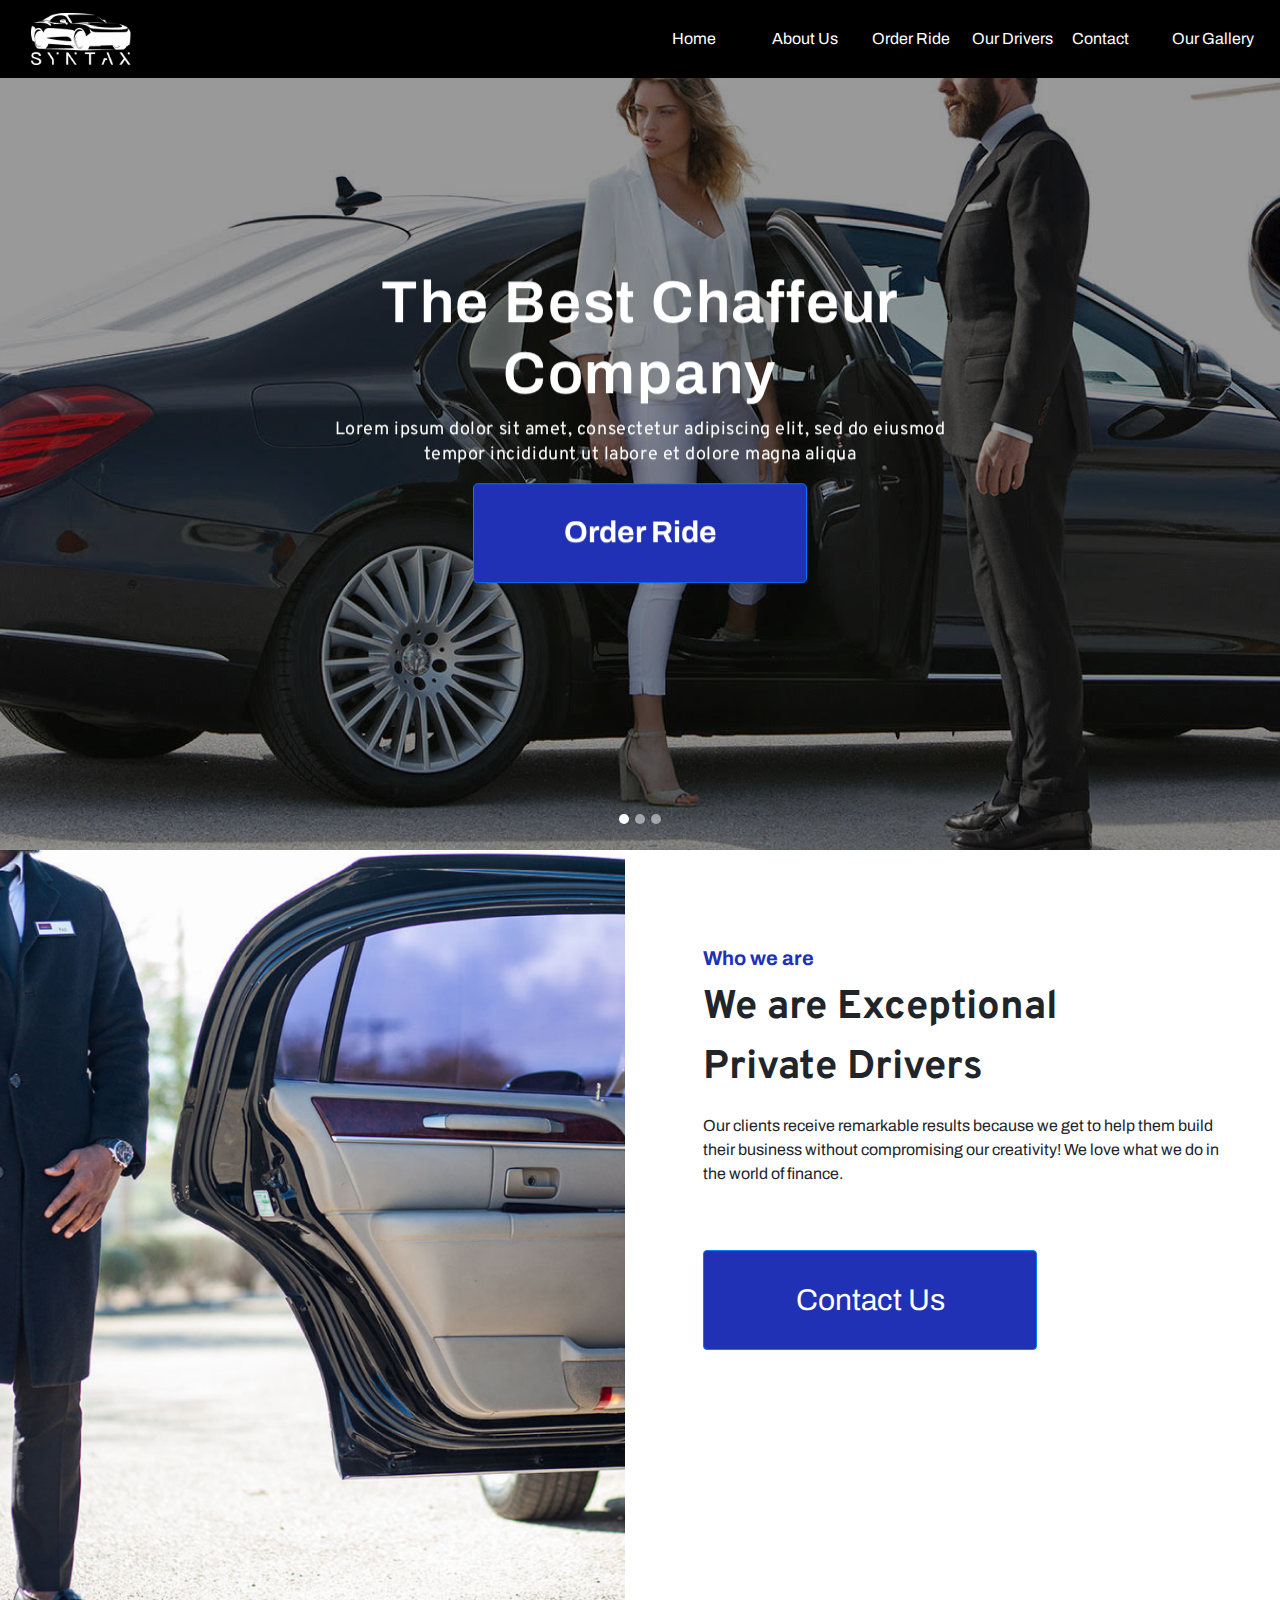
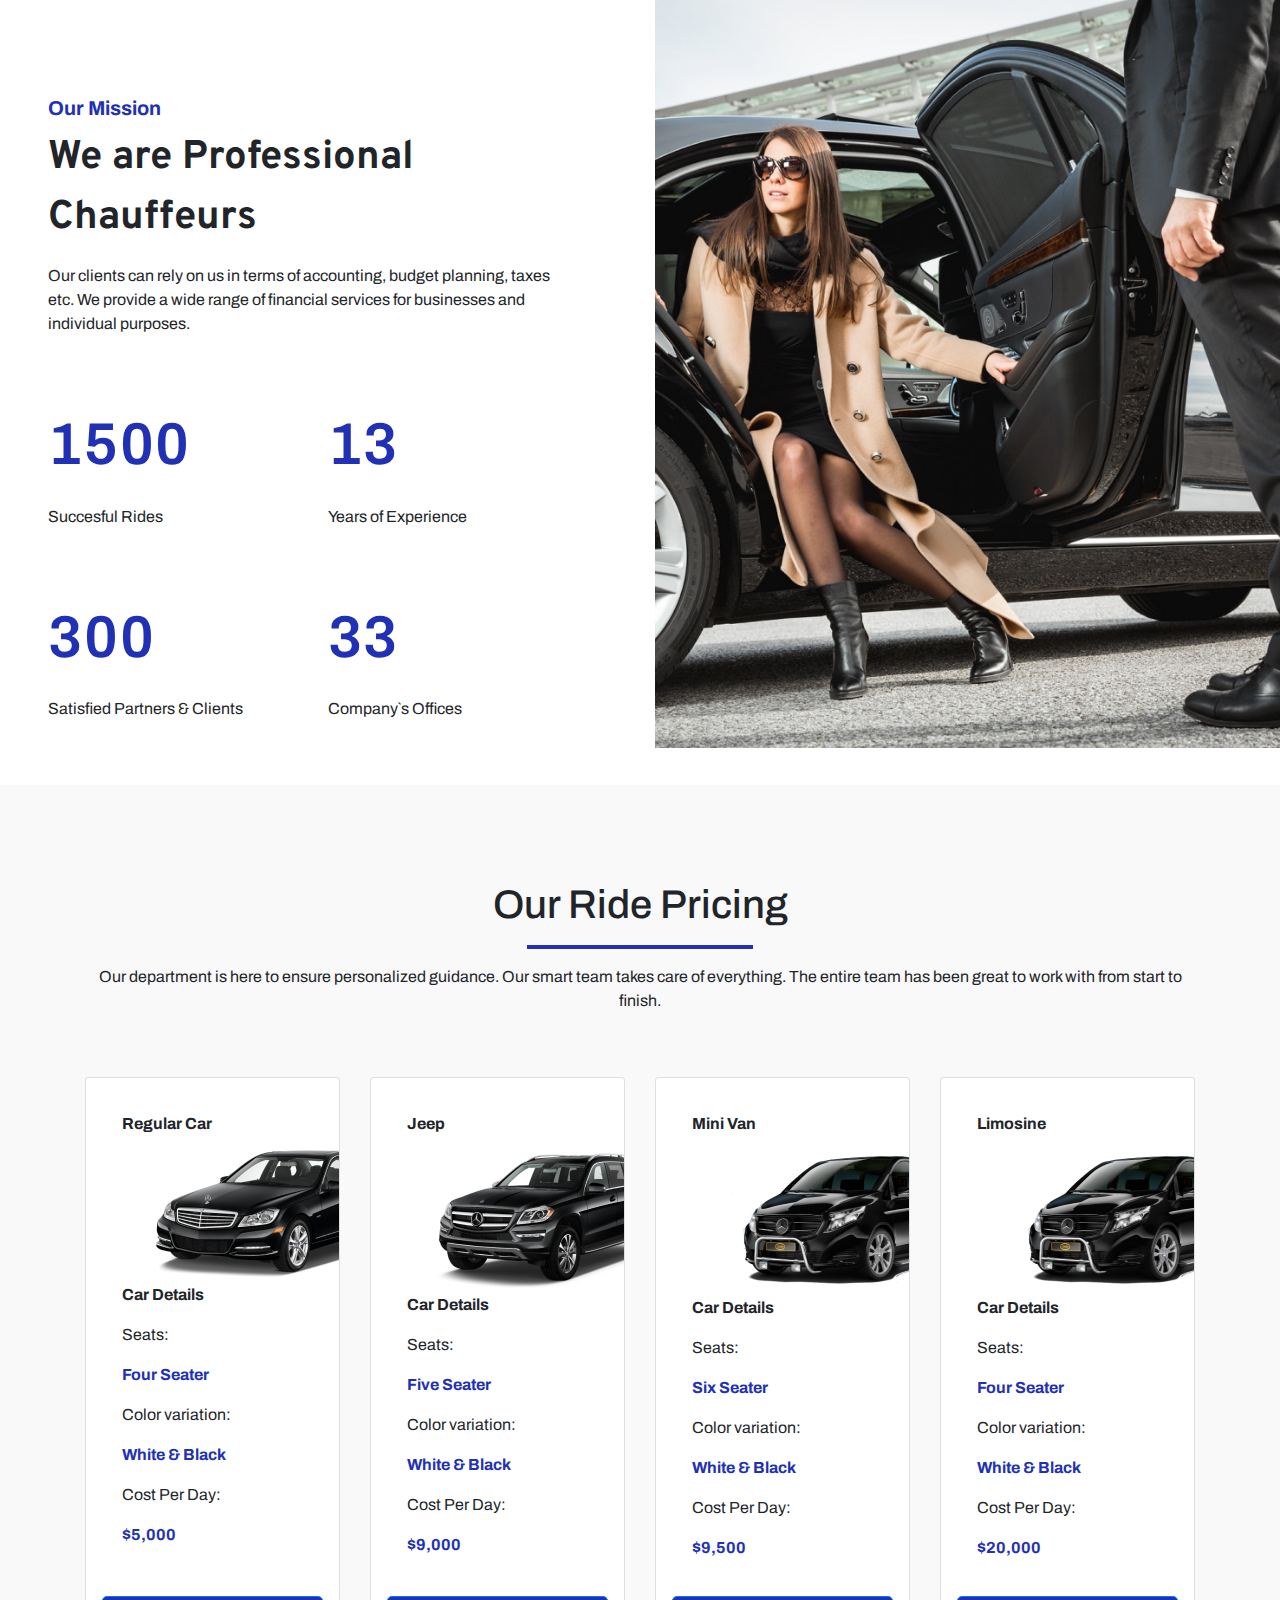
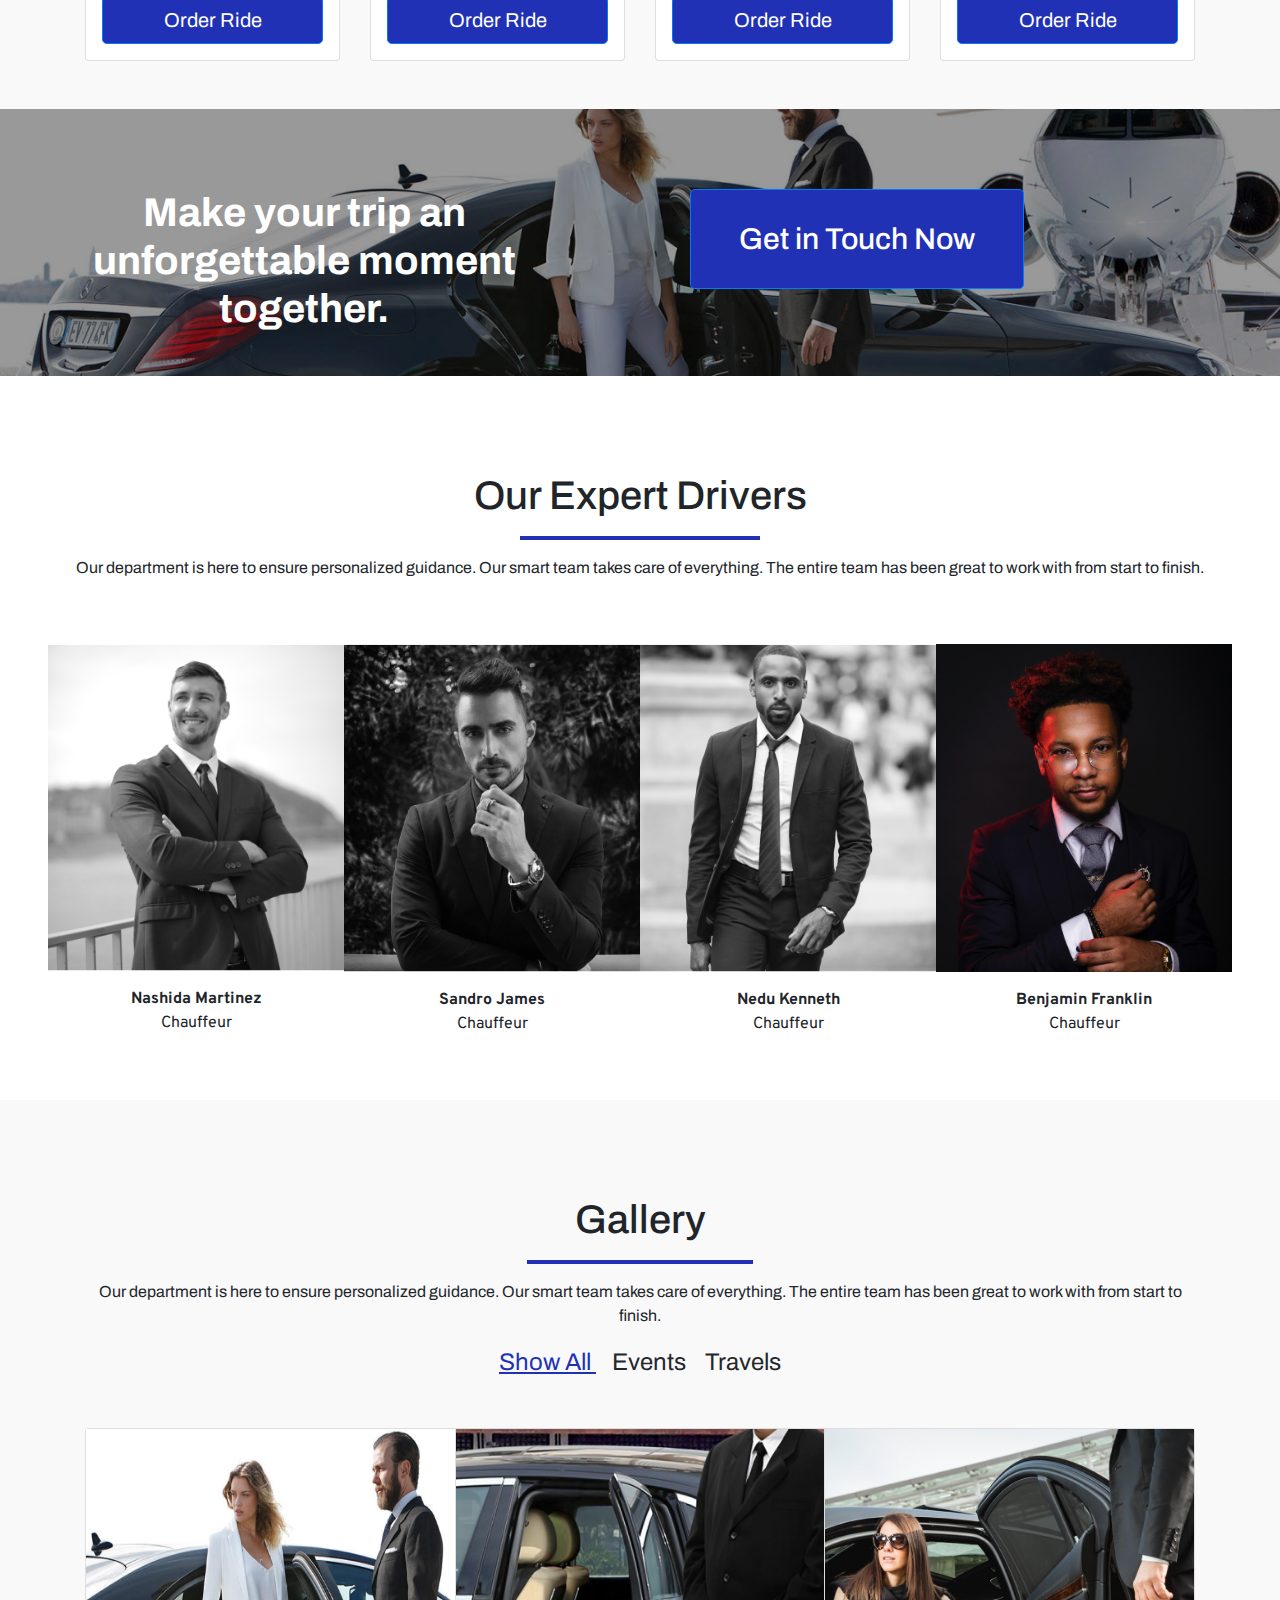
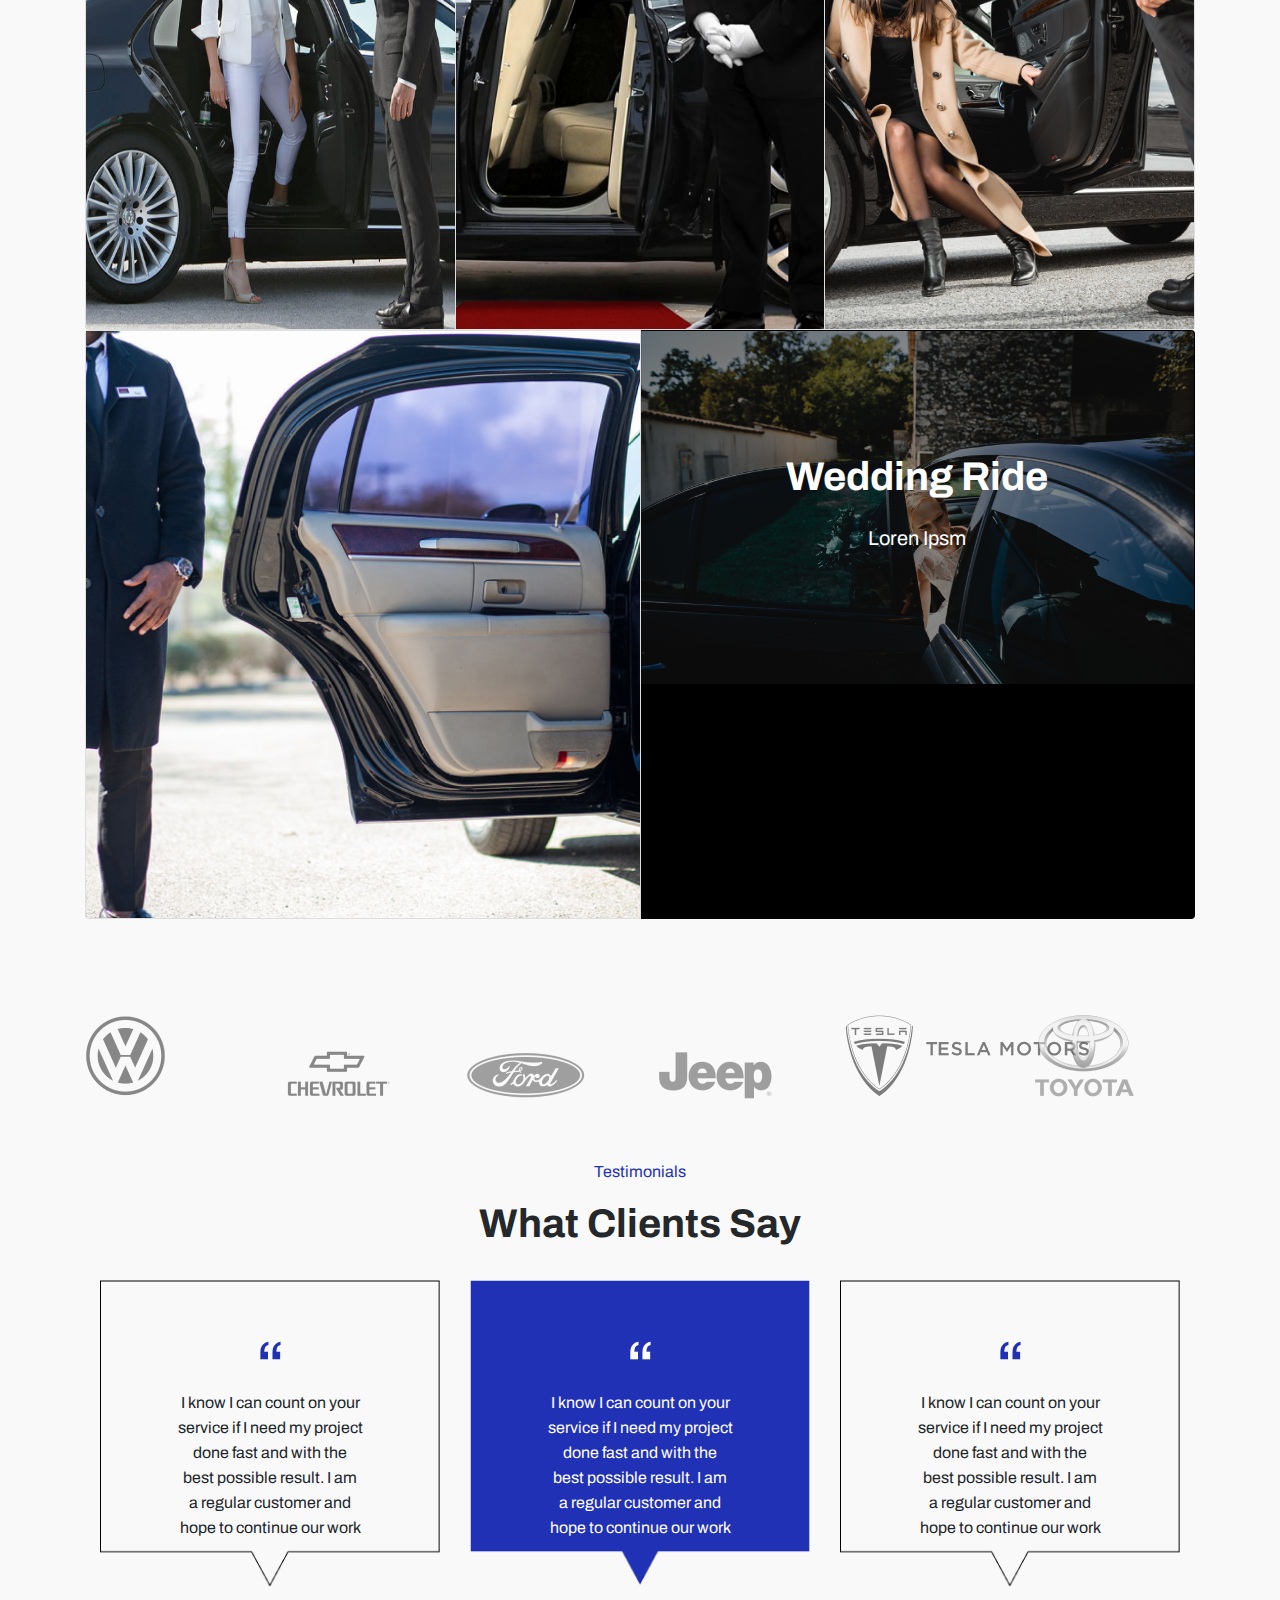
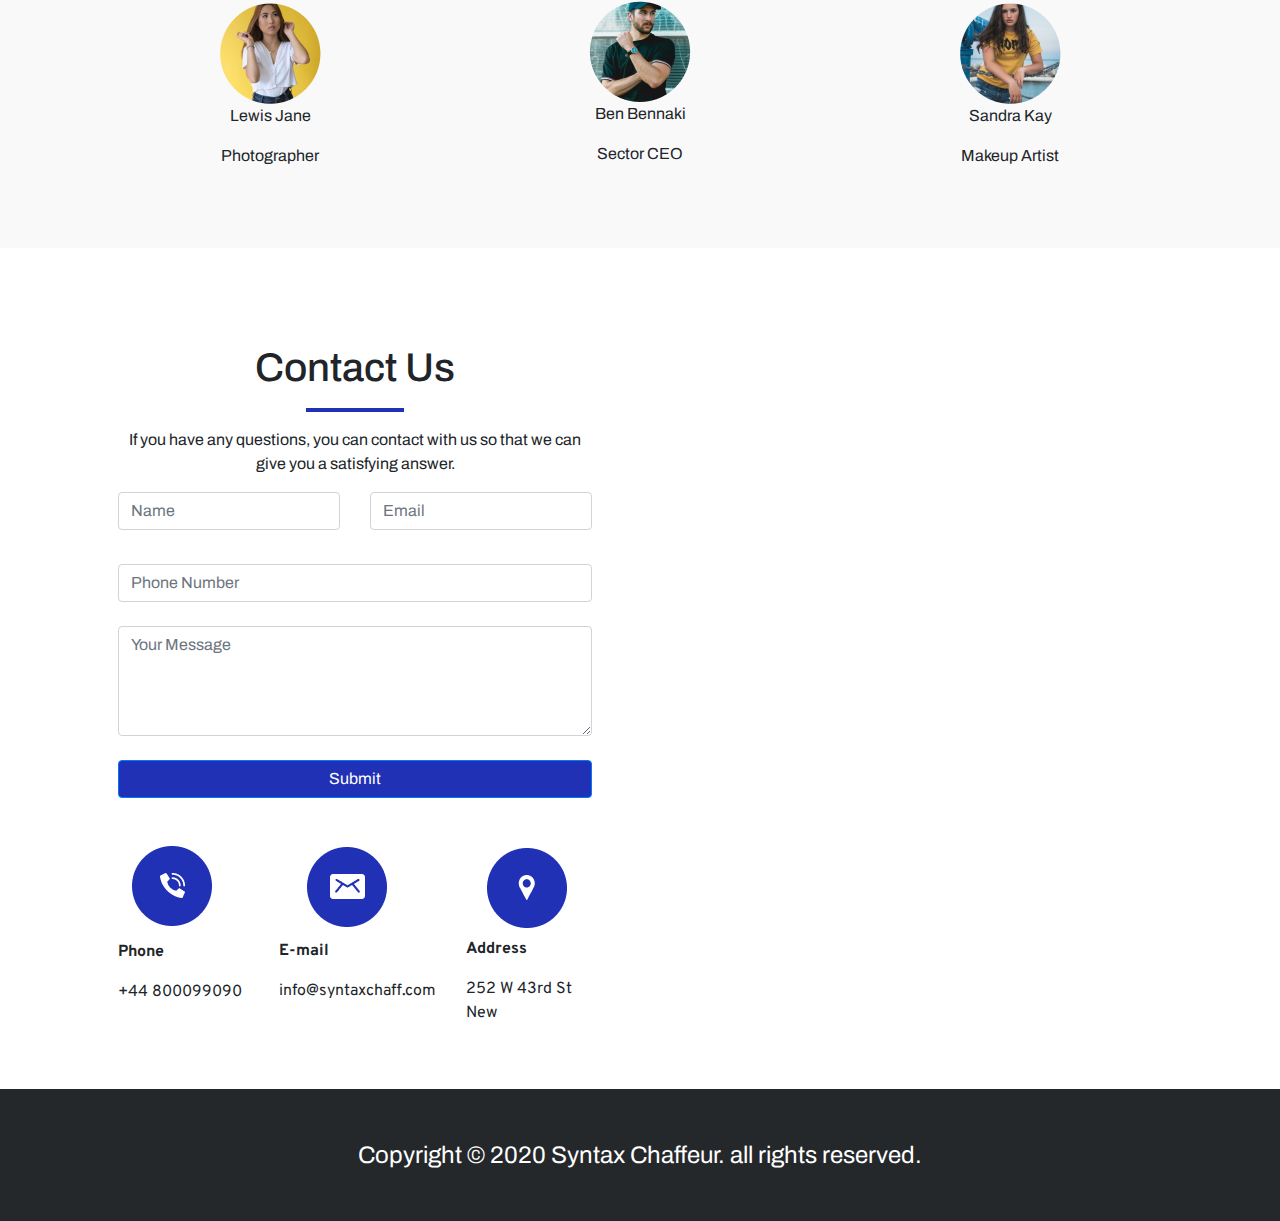
<file: index.html>
<!DOCTYPE html>
<html lang="en">
  <head>
    <!-- Required meta tags -->
    <meta charset="utf-8" />
    <meta
      name="viewport"
      content="width=device-width, initial-scale=1, shrink-to-fit=no"
    />

    <!-- Bootstrap CSS -->
    <link
      rel="stylesheet"
      href="https://maxcdn.bootstrapcdn.com/bootstrap/4.0.0/css/bootstrap.min.css"
      integrity="sha384-Gn5384xqQ1aoWXA+058RXPxPg6fy4IWvTNh0E263XmFcJlSAwiGgFAW/dAiS6JXm"
      crossorigin="anonymous"
    />
    <link
      rel="stylesheet"
      href="https://cdnjs.cloudflare.com/ajax/libs/font-awesome/4.7.0/css/font-awesome.min.css"
    />
    <link
      href="https://fonts.googleapis.com/css2?family=Archivo&family=Overpass&display=swap"
      rel="stylesheet"
    />

    <link href="style/style.css" rel="stylesheet" type="text/css" />
    <!-- <meta
      name="viewport"
      content="width=device-width,initial-scale=1,maximum-scale=1,user-scalable=no"
    />
    <meta http-equiv="X-UA-Compatible" content="IE=edge,chrome=1" />
    <meta name="HandheldFriendly" content="true" /> -->
    <title>Chauffeur</title>
  </head>

  <body>
    <!-- Navigation -->
    <nav
      class="navbar navbar-expand-lg navbar-light bg-light shadow fixed-top custom-toggler navStyle"
    >
      <div class="container-fluid">
        <a class="navbar-brand" href="#"
          ><img src="images/logo.png" width="100" alt="Logo"
        /></a>
        <button
          class="navbar-toggler"
          type="button"
          data-toggle="collapse"
          data-target="#navbarResponsive"
          aria-controls="navbarResponsive"
          aria-expanded="false"
          aria-label="Toggle navigation"
        >
          <span class="navbar-toggler-icon"></span>
        </button>
      </div>
      <div class="collapse navbar-collapse" id="navbarResponsive">
        <ul class="navbar-nav ml-auto" id="menu">
          <li class="nav-item active">
            <a class="nav-link listWidth" href="#"
              >Home
              <span class="sr-only">(current)</span>
            </a>
          </li>
          <li class="nav-item">
            <a class="nav-link listWidth" href="#about">About Us</a>
          </li>
          <li class="nav-item">
            <a class="nav-link listWidth" href="#order">Order Ride</a>
          </li>
          <li class="nav-item">
            <a class="nav-link listWidth" href="#ourdrivers">Our Drivers</a>
          </li>
          <li class="nav-item">
            <a class="nav-link listWidth" href="#contact">Contact</a>
          </li>
          <li class="nav-item">
            <a class="nav-link listWidth" href="#gallery">Our Gallery</a>
          </li>
        </ul>
      </div>
    </nav>

    <!-- Full Page Image Header with Vertically Centered Content -->
    <header>
      <div
        id="carouselExampleIndicators"
        class="carousel slide"
        data-ride="carousel"
      >
        <div class="carousel-inner" role="listbox">
          <!-- Slide One - Set the background image for this slide in the line below -->
          <div class="carousel-item active">
            <div class="cardOverlay">
              <img
                src="images/heroOne.png"
                alt="First Hero Image"
                class="largerView"
              />
            </div>
            <div class="hero">
              <h1 class="secondaryFontSize">The Best Chaffeur Company</h1>
              <p class="primaryFontSize">
                Lorem ipsum dolor sit amet, consectetur adipiscing elit, sed do
                eiusmod tempor incididunt ut labore et dolore magna aliqua
              </p>
              <button
                class="btn btn-primary btn-lg primaryBgColor pl-5 pr-5 pt-3 pb-3 heroButtonSize font-weight-bold"
              >
                Order Ride
              </button>
            </div>
          </div>
          <!-- Slide Two - Set the background image for this slide in the line below -->
          <div class="carousel-item">
            <div class="cardOverlay">
              <img
                src="images/heroTwo.png"
                alt="Second Hero Image"
                class="largerView"
              />
            </div>
            <div class="hero">
              <h1 class="secondaryFontSize">
                Your Destination Need to be By Experts
              </h1>
              <p class="primaryFontSize">
                Lorem ipsum dolor sit amet, consectetur adipiscing elit, sed do
                eiusmod tempor incididunt ut labore et dolore magna aliqua
              </p>
              <button
                class="btn btn-primary btn-lg primaryBgColor pl-5 pr-5 pt-3 pb-3 heroButtonSize font-weight-bold"
              >
                Order Ride
              </button>
            </div>
          </div>
          <!-- Slide Three - Set the background image for this slide in the line below -->
          <div class="carousel-item">
            <div class="cardOverlay">
              <img
                src="images/heroThree.png"
                alt="Third Hero Image"
                class="largerView"
              />
            </div>
            <div class="hero">
              <img src="images/herovector.png" alt="Hero Vector Image" />
              <h1 class="secondaryFontSize">
                Give Yourself a New Experience
              </h1>
              <p class="primaryFontSize">
                Lorem ipsum dolor sit amet, consectetur adipiscing elit, sed do
                eiusmod tempor incididunt ut labore et dolore magna aliqua
              </p>
              <button
                class="btn btn-primary btn-lg primaryBgColor pl-5 pr-5 pt-3 pb-3 heroButtonSize font-weight-bold"
              >
                Order Ride
              </button>
            </div>
          </div>
          <ol class="carousel-indicators">
            <li
              data-target="#carouselExampleIndicators"
              data-slide-to="0"
              class="active"
            ></li>
            <li data-target="#carouselExampleIndicators" data-slide-to="1"></li>
            <li data-target="#carouselExampleIndicators" data-slide-to="2"></li>
          </ol>
        </div>
      </div>
    </header>

    <!-- Our  About Section  Desktop Content-->
    <section id="about">
      <div class="row">
        <div class="col-lg-6 col-md-6 col-sm-6 col-xs-12">
          <img
            src="images/airportlimo.png"
            class="img-fluid fullWidth"
            alt="Limousine Image"
          />
        </div>
        <div class="col-lg-6 col-md-6 col-sm-6 col-xs-12">
          <div class="p-5">
            <h6 class="primaryColor font-weight-bold aboutprimaryfont pt-5">
              Who we are
            </h6>
            <p class="font-weight-bold secondaryFont aboutFontSize">
              We are Exceptional Private Drivers
            </p>
            <p class="aboutMiniFontSize">
              Our clients receive remarkable results because we get to help them
              build their business without compromising our creativity! We love
              what we do in the world of finance.
            </p>
            <div class="pt-5">
              <button
                type="button"
                class="btn btn-primary primaryBgColor pl-5 pr-5 pb-4 pt-4 heroButtonSize"
              >
                Contact Us
              </button>
            </div>
          </div>
        </div>
      </div>

      <div class="row">
        <div class="col-lg-6 col-md-6 col-sm-6 col-xs-12">
          <div class="container p-5">
            <h6 class="primaryColor font-weight-bold aboutprimaryfont pt-5">
              Our Mission
            </h6>
            <p class="font-weight-bold secondaryFont aboutFontSize">
              We are Professional Chauffeurs
            </p>
            <p class="aboutMiniFontSize">
              Our clients can rely on us in terms of accounting, budget
              planning, taxes etc. We provide a wide range of financial services
              for businesses and individual purposes.
            </p>
            <div class="row pt-5">
              <div class="col">
                <p class="primaryColor secondaryFontSize">1500</p>
                <p class="anotherFontSize">Succesful Rides</p>
              </div>
              <div class="col">
                <p class="primaryColor secondaryFontSize">13</p>
                <p class="anotherFontSize">Years of Experience</p>
              </div>
            </div>
            <div class="row pt-5">
              <div class="col">
                <p class="primaryColor secondaryFontSize">300</p>
                <p class="anotherFontSize">Satisfied Partners & Clients</p>
              </div>
              <div class="col">
                <p class="primaryColor secondaryFontSize">33</p>
                <p class="anotherFontSize">Company`s Offices</p>
              </div>
            </div>
          </div>
        </div>
        <div class="col-lg-6 col-md-6 col-sm-6 col-xs-12">
          <img
            src="images/professional.png"
            class="img-fluid"
            alt="An Image"
            style="width: 100%;"
          />
        </div>
      </div>
    </section>

    <!-- Our  About Section  Mobile Content-->
    <section id="aboutmobile">
      <div class="container">
        <div class="row">
          <div class="col-lg-6 col-md-6 col-sm-6 col-xs-12">
            <div class="p-5">
              <h6
                class="primaryColor font-weight-bold aboutprimaryfont-mobile pt-5"
              >
                Who we are
              </h6>
              <p class="font-weight-bold secondaryFont aboutFontSize-mobile">
                We are Exceptional Private Drivers
              </p>
              <p>
                Our clients receive remarkable results because we get to help
                them build their business without compromising our creativity!
                We love what we do in the world of finance.
              </p>
              <div class="pt-5">
                <button
                  type="button"
                  class="btn btn-primary primaryBgColor pl-5 pr-5 pb-4 pt-4"
                >
                  Contact Us
                </button>
              </div>
            </div>
          </div>
          <div class="col-lg-6 col-md-6 col-sm-6 col-xs-12">
            <img
              src="images/airportlimo.png"
              class="img-fluid"
              alt="Limousine Picture"
              style="width: 100%;"
            />
          </div>
        </div>

        <div class="row">
          <div class="col-lg-6 col-md-6 col-sm-6 col-xs-12">
            <div class="container p-5">
              <h6
                class="primaryColor font-weight-bold aboutprimaryfont-mobile pt-5"
              >
                Our Mission
              </h6>
              <p class="font-weight-bold secondaryFont aboutFontSize-mobile">
                We are Professional Chauffeurs
              </p>
              <p class="aboutMiniFontSize">
                Our clients can rely on us in terms of accounting, budget
                planning, taxes etc. We provide a wide range of financial
                services for businesses and individual purposes.
              </p>
              <div class="row pt-5">
                <div class="col">
                  <p class="primaryColor secondaryFontSize-mobile">1500</p>
                  <p>Succesful Rides</p>
                </div>
                <div class="col">
                  <p class="primaryColor secondaryFontSize-mobile">13</p>
                  <p>Years of Experience</p>
                </div>
              </div>
              <div class="row pt-5">
                <div class="col">
                  <p class="primaryColor secondaryFontSize-mobile">300</p>
                  <p>Satisfied Partners & Clients</p>
                </div>
                <div class="col">
                  <p class="primaryColor secondaryFontSize-mobile">33</p>
                  <p>Company`s Offices</p>
                </div>
              </div>
            </div>
          </div>
          <div class="col-lg-6 col-md-6 col-sm-6 col-xs-12">
            <img
              src="images/professional.png"
              alt="An Image"
              class="img-fluid"
            />
          </div>
        </div>
      </div>
    </section>

    <!-- Order Ride  section -->
    <section class="greyBackground p-5" id="order">
      <div class="container">
        <div class="text-center pb-5 py-5">
          <h1 id="mobileSize">Our Ride Pricing</h1>
          <hr class="blueLine" />

          <p class="pricingFontSize">
            Our department is here to ensure personalized guidance. Our smart
            team takes care of everything. The entire team has been great to
            work with from start to finish.
          </p>
        </div>
        <div class="card-deck">
          <div class="card p-3" id="imageStyle">
            <div class="card-body">
              <h6 class="font-weight-bold carFontSize">Regular Car</h6>
              <img
                src="images/blackmercedez.png"
                alt="Black Mercedez Car"
                class="imgTransform"
              />
              <p class="font-weight-bold carFontSize">Car Details</p>
              <p class="primaryPriceFont">Seats:</p>
              <p class="font-weight-bold primaryColor">Four Seater</p>
              <p class="primaryPriceFont">Color variation:</p>
              <p class="font-weight-bold primaryColor">White & Black</p>
              <p class="primaryPriceFont">Cost Per Day:</p>
              <p class="font-weight-bold primaryColor">$5,000</p>
            </div>
            <button class="btn btn-primary btn-lg primaryBgColor">
              Order Ride
            </button>
          </div>
          <div class="card p-3" id="imageStyle">
            <div class="card-body">
              <h6 class="font-weight-bold carFontSize">Jeep</h6>
              <img
                src="images/blackmercedezbenz.png"
                alt="Black Mercedez Benz"
                class="imgTransform"
              />
              <p class="font-weight-bold carFontSize">Car Details</p>
              <p class="primaryPriceFont">Seats:</p>
              <p class="font-weight-bold primaryColor primaryPriceFont">
                Five Seater
              </p>
              <p class="primaryPriceFont primaryPriceFont">Color variation:</p>
              <p class="font-weight-bold primaryColor primaryPriceFont">
                White & Black
              </p>
              <p class="primaryPriceFont">Cost Per Day:</p>
              <p class="font-weight-bold primaryColor primaryPriceFont">
                $9,000
              </p>
            </div>
            <button class="btn btn-primary btn-lg primaryBgColor">
              Order Ride
            </button>
          </div>
          <div class="card p-3" id="imageStyle">
            <div class="card-body">
              <h6 class="font-weight-bold carFontSize">Mini Van</h6>
              <img
                src="images/minivan.png"
                alt="Mini Van"
                class="imgTransform"
              />
              <p class="font-weight-bold carFontSize">Car Details</p>
              <p class="primaryPriceFont">Seats:</p>
              <p class="font-weight-bold primaryColor primaryPriceFont">
                Six Seater
              </p>
              <p class="primaryPriceFont primaryPriceFont">Color variation:</p>
              <p class="font-weight-bold primaryColor primaryPriceFont">
                White & Black
              </p>
              <p class="primaryPriceFont">Cost Per Day:</p>
              <p class="font-weight-bold primaryColor primaryPriceFont">
                $9,500
              </p>
            </div>
            <button class="btn btn-primary btn-lg primaryBgColor">
              Order Ride
            </button>
          </div>
          <div class="card p-3" id="imageStyle">
            <div class="card-body">
              <h6 class="font-weight-bold carFontSize">Limosine</h6>
              <img
                src="images/minivan.png"
                class="imgTransform"
                alt="Limosine"
              />
              <p class="font-weight-bold carFontSize">Car Details</p>
              <p class="primaryPriceFont">Seats:</p>
              <p class="font-weight-bold primaryColor primaryPriceFont">
                Four Seater
              </p>
              <p class="primaryPriceFont primaryPriceFont">Color variation:</p>
              <p class="font-weight-bold primaryColor primaryPriceFont">
                White & Black
              </p>
              <p class="primaryPriceFont">Cost Per Day:</p>
              <p class="font-weight-bold primaryColor primaryPriceFont">
                $20,000
              </p>
            </div>
            <button class="btn btn-primary btn-lg primaryBgColor">
              Order Ride
            </button>
          </div>
        </div>
      </div>
    </section>

    <!-- Order Ride Mobile  section -->
    <section class="greyBackground" id="ordermobile">
      <div class="container">
        <div class="text-center pb-5 py-5">
          <h1 class="headerFont">Our Ride Pricing</h1>
          <hr class="blueLine" />

          <p class="pricingFontSize">
            Our department is here to ensure personalized guidance. Our smart
            team takes care of everything. The entire team has been great to
            work with from start to finish.
          </p>
        </div>
        <div
          id="carousel-example-multi"
          class="carousel slide carousel-multi-item v-3"
          data-ride="carousel"
        >
          <div class="carousel-inner v-3" role="listbox">
            <div class="carousel-item active">
              <div class="col-12 col-md-12 mb-3">
                <div class="card mb-5" id="imageStyle">
                  <div class="card-body">
                    <h6 class="font-weight-bold">Regular Car</h6>
                    <img
                      src="images/blackmercedez.png"
                      alt="Black Mercedez"
                      class="imgTransform"
                    />
                    <p class="font-weight-bold">Car Details</p>
                    <p class="primaryPriceFont">Seats:</p>
                    <p class="font-weight-bold primaryColor">Four Seater</p>
                    <p class="primaryPriceFont">Color variation:</p>
                    <p class="font-weight-bold primaryColor">White & Black</p>
                    <p class="primaryPriceFont">Cost Per Day:</p>
                    <p class="font-weight-bold primaryColor">$5,000</p>
                  </div>
                  <div class="text-center mb-3">
                    <button
                      class="btn btn-primary btn-lg primaryBgColor orderRideBTn"
                    >
                      Order Ride
                    </button>
                  </div>
                </div>
              </div>
            </div>
            <div class="carousel-item">
              <div class="col-12 col-md-12 mb-3">
                <div class="card mb-5" id="imageStyle">
                  <div class="card-body">
                    <h6 class="font-weight-bold">Jeep</h6>
                    <img
                      src="images/blackmercedezbenz.png"
                      alt="Black Mercedez Benz"
                      class="imgTransform"
                    />
                    <p class="font-weight-bold">Car Details</p>
                    <p class="primaryPriceFont">Seats:</p>
                    <p class="font-weight-bold primaryColor">Five Seater</p>
                    <p class="primaryPriceFont">Color variation:</p>
                    <p class="font-weight-bold primaryColor">White & Black</p>
                    <p class="primaryPriceFont">Cost Per Day:</p>
                    <p class="font-weight-bold primaryColor">$9,000</p>
                  </div>
                  <button
                    class="btn btn-primary btn-lg primaryBgColor orderRideBTn"
                  >
                    Order Ride
                  </button>
                </div>
              </div>
            </div>
            <div class="carousel-item">
              <div class="col-12 col-md-12 mb-3">
                <div class="card mb-5" id="imageStyle">
                  <div class="card-body">
                    <h6 class="font-weight-bold">Mini Van</h6>
                    <img
                      src="images/minivan.png"
                      alt="Mini Van"
                      class="imgTransform"
                    />
                    <p class="font-weight-bold">Car Details</p>
                    <p class="primaryPriceFont">Seats:</p>
                    <p class="font-weight-bold primaryColor">Six Seater</p>
                    <p class="primaryPriceFont">Color variation:</p>
                    <p class="font-weight-bold primaryColor">White & Black</p>
                    <p class="primaryPriceFont">Cost Per Day:</p>
                    <p class="font-weight-bold primaryColor">$9,500</p>
                  </div>
                  <button
                    class="btn btn-primary btn-lg primaryBgColor orderRideBTn"
                  >
                    Order Ride
                  </button>
                </div>
              </div>
            </div>
            <div class="carousel-item">
              <div class="col-12 col-md-12 mb-3">
                <div class="card mb-5" id="imageStyle">
                  <div class="card-body">
                    <h6 class="font-weight-bold">Limosine</h6>
                    <img
                      src="images/minivan.png"
                      class="imgTransform"
                      alt="Limosine"
                    />
                    <p class="font-weight-bold">Car Details</p>
                    <p class="primaryPriceFont">Seats:</p>
                    <p class="font-weight-bold primaryColor">Four Seater</p>
                    <p class="primaryPriceFont">Color variation:</p>
                    <p class="font-weight-bold primaryColor">White & Black</p>
                    <p class="primaryPriceFont">Cost Per Day:</p>
                    <p class="font-weight-bold primaryColor">$20,000</p>
                  </div>
                  <button
                    class="btn btn-primary btn-lg primaryBgColor orderRideBTn"
                  >
                    Order Ride
                  </button>
                </div>
              </div>
            </div>
          </div>

          <!-- Indicators -->
          <ol class="carousel-indicators">
            <li
              data-target="#carousel-example-multi"
              data-slide-to="0"
              class="active"
            ></li>
            <li data-target="#carousel-example-multi" data-slide-to="1"></li>
            <li data-target="#carousel-example-multi" data-slide-to="2"></li>
            <li data-target="#carousel-example-multi" data-slide-to="3"></li>
            <!--                 <li data-target="#carousel-example-multi" data-slide-to="4"></li>
 -->
          </ol>
          <!--/.Indicators-->
        </div>
      </div>
    </section>

    <!-- Get in touch Desktop section -->
    <section id="getDesktop">
      <div class="containers">
        <div class="cardOverlay">
          <img
            src="images/limousineServive.png"
            alt="Limousine Service"
            class="img-fluid"
          />
        </div>
        <div class="centered">
          <h1 class="font-weight-bold">
            Make your trip an unforgettable moment together.
          </h1>
        </div>
        <div class="top-right">
          <button
            class="btn btn-primary btn-lg primaryBgColor pl-5 pr-5 pt-3 pb-3 getInTouchBtn"
          >
            Get in Touch Now
          </button>
        </div>
      </div>
    </section>

    <!-- Get in touch Mobile section -->
    <section id="getMobile">
      <div class="container">
        <div class="row">
          <div class="containers">
            <div class="cardOverlay">
              <img
                src="images/Spacer.png"
                alt="Limousine Service"
                class="img-fluid"
              />
            </div>
            <div class="top-right">
              <h1 class="font-weight-bold">
                Make your trip an unforgettable moment together.
              </h1>
              <button
                class="btn btn-primary primaryBgColor pl-2 pr-2 pt-2 pb-2 getInTouchBtn"
              >
                Get in Touch Now
              </button>
            </div>
          </div>
        </div>
      </div>
    </section>

    <!--Driver Portfolio  section -->
    <section class="p-5" id="ourdrivers">
      <div class="text-center pb-5 py-5">
        <h1 class="mobileSize">Our Expert Drivers</h1>
        <hr class="blueLine" />

        <p class="pricingFontSize">
          Our department is here to ensure personalized guidance. Our smart team
          takes care of everything. The entire team has been great to work with
          from start to finish.
        </p>
      </div>
      <div class="card-group text-center">
        <div class="card removeBorder">
          <img src="images/driverOne.png" alt="First Driver" />
          <p class="font-weight-bold mb-0 pt-3 primaryPriceFont">
            Nashida Martinez
          </p>
          <p class="jobFont">Chauffeur</p>
        </div>
        <div class="card removeBorder">
          <img src="images/driverTwo.png" alt="Second Driver" />
          <p class="font-weight-bold mb-0 pt-3 primaryPriceFont">
            Sandro James
          </p>
          <p class="jobFont">Chauffeur</p>
        </div>
        <div class="card removeBorder">
          <img src="images/driverThree.png" alt="Third Driver" />
          <p class="font-weight-bold mb-0 pt-3 primaryPriceFont">
            Nedu Kenneth
          </p>
          <p class="jobFont">Chauffeur</p>
        </div>
        <div class="card removeBorder">
          <img src="images/driverFour.png" alt="Fourth Driver" />
          <p class="font-weight-bold mb-0 pt-3 primaryPriceFont">
            Benjamin Franklin
          </p>
          <p class="jobFont">Chauffeur</p>
        </div>
      </div>
    </section>

    <!-- Gallery section -->
    <section class="greyBackground p-5" id="gallery">
      <div class="container">
        <div class="text-center pb-5 py-5">
          <h1 class="mobileSize">Gallery</h1>
          <hr class="blueLine" />

          <p
            class="text-center pricingFontSize"
            style="overflow-wrap: break-word;"
          >
            Our department is here to ensure personalized guidance. Our smart
            team takes care of everything. The entire team has been great to
            work with from start to finish.
          </p>
          <div class="col-lg-12 col-md-12 col-sm-12 col-xs-12">
            <a
              href="#"
              class="primaryColor galleryFont"
              style="text-decoration: underline;"
              >Show All
            </a>
            <a href="#" class="textColor galleryFont pl-3">Events</a>
            <a href="#" class="textColor galleryFont pl-3">Travels</a>
          </div>
        </div>
        <div class="card-group mobilegallerysize" id="largerDesktoprow">
          <div class="card">
            <img
              src="images/galleryOne.png"
              alt="Picture one"
              class="img-fluid"
            />
          </div>
          <div class="card">
            <img
              src="images/galleryTwo.png"
              alt="Picture Two"
              class="img-fluid"
              <div
              class="card"
            />
          </div>
          <div class="card">
            <img
              src="images/galleryThree.png"
              alt="Picture Three"
              class="img-fluid"
            />
          </div>
        </div>
        <div class="card-group mobilegallerysize">
          <div class="card">
            <img
              src="images/galleryFour.png"
              alt="Picture one"
              class="img-fluid"
            />
          </div>
          <div class="card cardOverlay" id="imageStyle">
            <div class="outerdiv">
              <img
                src="images/weddingone.png"
                alt="Picture Two"
                class="img-fluid"
              />
              <div class="centerText">
                <p class="font-weight-bold aboutFontSize">Wedding Ride</p>
                <p class="aboutprimaryfont">Loren Ipsm</p>
              </div>
            </div>
          </div>
        </div>
      </div>
    </section>

    <!-- Testimonial Desktop section -->
    <section class="greyBackground p-5" id="testimonial">
      <div class="container">
        <div class="row">
          <div class="col-lg-2 col-md-6 col-sm-6 col-xs-12">
            <img src="images/Volkswagen.png" alt="Volkswagen" />
          </div>
          <div class="col-lg-2 col-md-6 col-sm-6 col-xs-12">
            <img src="images/Chevrolet.png" alt="Chevrolet" />
          </div>

          <div class="col-lg-2 col-md-6 col-sm-6 col-xs-12">
            <img src="images/Ford.png" alt="Ford" />
          </div>

          <div class="col-lg-2 col-md-6 col-sm-6 col-xs-12">
            <img src="images/Jeep.png" alt="Jeep" />
          </div>
          <div class="col-lg-2 col-md-6 col-sm-6 col-xs-12">
            <img src="images/tesla-motors.png" alt="Tesla Motors" />
          </div>

          <div class="col-lg-2 col-md-6 col-sm-6 col-xs-12">
            <img src="images/toyota.png" alt="Toyota" />
          </div>
        </div>
        <div class="text-center pb-4 py-4">
          <p class="primaryColor">Testimonials</p>

          <h1 class="font-weight-bold textColor">What Clients Say</h1>
        </div>
        <!-- Our Services Section -->
        <div class="container">
          <div class="row">
            <div class="col-sm-4">
              <img
                src="images/testimonialvector.png"
                alt="Testimonial Vector"
                class="img-fluid"
              />
              <div class="centerTestimonial text-center">
                <span class="quoteColor"> “ </span>
                <p>
                  I know I can count on your service if I need my project done
                  fast and with the best possible result. I am a regular
                  customer and hope to continue our work
                </p>
              </div>
              <br />
              <div class="text-center pt-3 py-3">
                <img
                  src="images/photographer.png"
                  alt="Photographer Image"
                  class="imageWidth"
                />
                <p class="primaryPriceFont">Lewis Jane</p>
                <p class="jobFont">Photographer</p>
              </div>
            </div>
            <div class="col-sm-4">
              <img
                src="images/bluevector.png"
                alt="Testimonial Vector"
                class="img-fluid"
              />
              <div class="centerTestimonial text-center text-white">
                <span class="quoteColor text-white"> “ </span>
                <p>
                  I know I can count on your service if I need my project done
                  fast and with the best possible result. I am a regular
                  customer and hope to continue our work
                </p>
              </div>
              <br />
              <div class="text-center pt-3 py-3">
                <img
                  src="images/sectorceo.png"
                  alt="Photographer Image Two"
                  class="imageWidth"
                />
                <p class="primaryPriceFont">Ben Bennaki</p>
                <p class="jobFont">Sector CEO</p>
              </div>
            </div>
            <div class="col-sm-4">
              <img
                src="images/testimonialvector.png"
                alt="Testimonial Vector"
                class="img-fluid"
              />
              <div class="centerTestimonial text-center">
                <span class="quoteColor"> “ </span>
                <p>
                  I know I can count on your service if I need my project done
                  fast and with the best possible result. I am a regular
                  customer and hope to continue our work
                </p>
              </div>
              <br />
              <div class="text-center pt-3 py-3">
                <img
                  src="images/makeup.png"
                  alt="Makeup Artist Image"
                  class="imageWidth"
                />
                <p class="primaryPriceFont">Sandra Kay</p>
                <p class="jobFont">Makeup Artist</p>
              </div>
            </div>
          </div>
        </div>
      </div>
    </section>

    <!-- Client Mobile Section and Testimonial Mobile Section  -->
    <div class="greyBackground p-5" id="testimonialmobile">
      <!-- Client Mobile Section  -->
      <section class="pb-5">
        <div class="container" style="height: 20px;">
          <!--Carousel Wrapper-->
          <div
            id="multi-item-example"
            class="carousel slide carousel-multi-item"
            data-ride="carousel"
          >
            <!--Slides-->
            <div class="carousel-inner" role="listbox">
              <!--First slide-->
              <div class="carousel-item active">
                <div class="col-lg-12 col-md-12 col-sm-12 col-xs-12">
                  <img
                    src="images/Volkswagen.png"
                    alt="Volkswagen"
                    width="30%"
                  />
                  <img src="images/Chevrolet.png" alt="Chevrolet" width="30%" />
                  <img src="images/Ford.png" alt="Ford" width="30%" />
                </div>
              </div>
              <!--/.First slide-->

              <!--Second slide-->
              <div class="carousel-item">
                <div class="col-lg-12 col-md-12 col-sm-12 col-xs-12">
                  <img src="images/Jeep.png" alt="Jeep" width="30%" />
                  <img
                    src="images/tesla-motors.png"
                    alt="Tesla Motors"
                    width="30%"
                  />
                  <img src="images/toyota.png" alt="Toyota" width="30%" />
                </div>
              </div>
              <!--/.Second slide-->

              <!--Controls-->
              <!-- <div class="controls-top">
        <a class="" href="#multi-item-example" data-slide="prev"><i class="fa fa-circle"
            aria-hidden="true"></i></a>
        <a class="btn-floating" href="#multi-item-example" data-slide="next"><i class="fa fa-circle"
            aria-hidden="true"></i></a>
      </div> -->
              <!--/.Controls-->
            </div>
            <!--/.Slides-->

            <!--Indicators-->
            <!-- <ol class="carousel-indicators">
    <li data-target="#multi-item-example" data-slide-to="0" class="active"></li>
    <li data-target="#multi-item-example" data-slide-to="1"></li>  
  </ol> -->
            <!--/.Indicators-->
          </div>
        </div>
        <!--/.Carousel Wrapper-->
      </section>

      <!-- Testimonial Mobile Section -->
      <section class="pt-5">
        <div class="text-center pb-4 py-4">
          <p class="primaryColor">Testimonials</p>

          <h1 class="font-weight-bold textColor">What Clients Say</h1>
        </div>

        <div class="container">
          <div class="row">
            <!--Carousel Wrapper-->
            <div
              id="multi-item-example"
              class="carousel slide carousel-multi-item"
              data-ride="carousel"
            >
              <!--Slides-->
              <div class="carousel-inner" role="listbox">
                <!--First slide-->
                <div class="carousel-item active">
                  <div class="col-lg-12 col-md-12 col-sm-12 col-xs-12">
                    <div class="outerdiv">
                      <img
                        src="images/mobilevector.png"
                        alt="PMobile Vector One"
                        width="100%"
                      />
                      <div class="centerText">
                        <span class="quoteColor"> “ </span>
                        <p class="quoteMobileFont">
                          I know I can count on your service if I need my
                          project done fast and with the best possible result. I
                          am a regular customer and hope to continue our work
                        </p>
                      </div>
                    </div>
                    <br />
                    <div class="text-center pt-3 py-3">
                      <img
                        src="images/photographer.png"
                        alt="Photographer Image"
                      />
                      <p class="font-weight-bold pt-5">Lewis Jane</p>
                      <p>Photographer</p>
                    </div>
                  </div>
                </div>
                <!--/.First slide-->

                <!--Second slide-->
                <div class="carousel-item">
                  <div class="col-lg-12 col-md-12 col-sm-12 col-xs-12">
                    <div class="outerdiv">
                      <img
                        src="images/mobilevector.png"
                        alt="Mobile Vector Two"
                        width="100%"
                      />
                      <div class="centerText">
                        <span class="quoteColor"> “ </span>
                        <p class="quoteMobileFont">
                          I know I can count on your service if I need my
                          project done fast and with the best possible result. I
                          am a regular customer and hope to continue our work
                        </p>
                      </div>
                    </div>
                    <br />
                    <div class="text-center pt-3 py-3">
                      <img src="images/sectorceo.png" alt="Sector CEO" />
                      <p class="font-weight-bold pt-5">Ben Bennaki</p>
                      <p>Sector CEO</p>
                    </div>
                  </div>
                </div>

                <!--Third slide-->
                <div class="carousel-item">
                  <div class="col-lg-12 col-md-12 col-sm-12 col-xs-12">
                    <div class="outerdiv">
                      <img
                        src="images/mobilevector.png"
                        alt="Mobile Vector Three"
                        width="100%"
                      />
                      <div class="centerText">
                        <span class="quoteColor"> “ </span>
                        <p class="quoteMobileFont">
                          I know I can count on your service if I need my
                          project done fast and with the best possible result. I
                          am a regular customer and hope to continue our work
                        </p>
                      </div>
                    </div>
                    <br />
                    <div class="text-center pt-3 py-3">
                      <img
                        src="images/photographer.png"
                        alt="Photographer Image"
                      />
                      <p class="font-weight-bold pt-5">Ben Bennaki</p>
                      <p>Sector CEO</p>
                    </div>
                  </div>
                </div>

                <!--Fourth slide-->
                <div class="carousel-item">
                  <div class="col-lg-12 col-md-12 col-sm-12 col-xs-12">
                    <div class="outerdiv">
                      <img
                        src="images/mobilevector.png"
                        alt="Mobile Vector Four"
                        width="100%"
                      />
                      <div class="centerText">
                        <span class="quoteColor"> “ </span>
                        <p class="quoteMobileFont">
                          I know I can count on your service if I need my
                          project done fast and with the best possible result. I
                          am a regular customer and hope to continue our work
                        </p>
                      </div>
                    </div>
                    <br />
                    <div class="text-center pt-3 py-3">
                      <img src="images/makeup.png" alt="Makeup Artist Image" />
                      <p class="font-weight-bold pt-5">Sandra Kay</p>
                      <p>Makeup Artist</p>
                    </div>
                  </div>
                </div>
              </div>
            </div>
          </div>
        </div>
      </section>
    </div>

    <!-- Google Map for Mobile View -->
    <div id="googlemapmobile">
      <div class="">
        <iframe
          src="https://maps.google.com/maps?q=NewYork&t=&z=13&ie=UTF8&iwloc=&output=embed"
          frameborder="0"
          style="border: 0;"
          width="100%"
          height="300px"
        ></iframe>
      </div>
    </div>

    <!-- Contact Us Section -->
    <section id="contact">
      <div class="container">
        <div class="row">
          <div class="col-sm-6 p-5">
            <div class="row pt-5">
              <div class="col-lg-12 text-center">
                <h1>Contact Us</h1>
                <hr class="blueLine" />
                <p>
                  If you have any questions, you can contact with us so that we
                  can give you a satisfying answer.
                </p>
              </div>
            </div>

            <form>
              <div class="row">
                <div class="col-lg-6 col-md-6 col-sm-6 col-xs-6">
                  <input
                    type="text"
                    class="form-control"
                    id="fullname"
                    name="fullname"
                    placeholder="Name"
                  />
                </div>
                <br /><br />

                <div class="col-lg-6 col-md-6 col-sm-6 col-xs-6">
                  <input
                    type="text"
                    class="form-control"
                    id="email"
                    name="email"
                    placeholder="Email"
                  />
                </div>
              </div>
              <br />
              <div class="row">
                <div class="col">
                  <input
                    type="text"
                    class="form-control"
                    id="phoneNumber"
                    name="phoneNumber"
                    placeholder="Phone Number"
                  />
                </div>
              </div>
              <br />
              <div class="row">
                <div class="col">
                  <textarea
                    class="form-control"
                    id="message"
                    name="message"
                    placeholder="Your Message"
                    rows="4"
                  ></textarea>
                </div>
              </div>
              <br />
              <div class="row">
                <div
                  class="col-lg-12 col-md-12 col-sm-12 col-xs-12 text-center"
                >
                  <button class="btn btn-primary btn-block primaryBgColor">
                    Submit
                  </button>
                </div>
              </div>
            </form>
            <div class="row pt-5 secondaryFont" id="desktopFonts">
              <div class="col-lg-4 col-md-4 col-sm-4 col-xs-4 alignRow">
                <img
                  src="images/iconOne.png"
                  alt="First Icon"
                  class="img-fluid alignRowImg"
                />
                <p class="font-weight-bold">Phone</p>
                <p class="primaryPriceFont contactFontSize">+44 800099090</p>
              </div>
              <div class="col-lg-4 col-md-4 col-sm-4 col-xs-4 alignRow">
                <img
                  src="images/iconTwo.png"
                  class="img-fluid alignRowImg"
                  alt="Second Icon"
                />
                <p class="font-weight-bold">E-mail</p>
                <p class="primaryPriceFont contactFontSize">
                  info@syntaxchaff.com
                </p>
              </div>
              <div class="col-lg-4 col-md-4 col-sm-4 col-xs-4 alignRow">
                <img
                  src="images/iconThree.png"
                  class="img-fluid alignRowImg"
                  alt="Third Icon"
                />
                <p class="font-weight-bold">Address</p>
                <p class="primaryPriceFon text-centert contactFontSize">
                  252 W 43rd St New
                </p>
              </div>
            </div>
            <div class="row pt-3 text-center" id="mobileFonts">
              <div class="col-xs-4 alignRow">
                <img
                  src="images/iconOne.png"
                  alt="First Icon"
                  class="img-fluid contactImage"
                />
                <p class="font-weight-bold contactIconSecFont">Phone</p>
                <p class="primaryPriceFont contactIconPrimaryFont">
                  +44 800099090
                </p>
              </div>
              <div class="col-xs-4 alignRow">
                <img
                  src="images/iconTwo.png"
                  class="img-fluid contactImage"
                  alt="Second Icon"
                />
                <p class="font-weight-bold contactIconSecFont">E-mail</p>
                <p class="primaryPriceFont contactIconPrimaryFont">
                  info@syntaxchaff.com
                </p>
              </div>
              <div class="col-xs-4 alignRow">
                <img
                  src="images/iconThree.png"
                  alt="Third Icon"
                  class="img-fluid contactImage"
                />
                <p class="font-weight-bold contactIconSecFont">Address</p>
                <p class="primaryPriceFont contactIconPrimaryFont">
                  252 W 43rd St New
                </p>
              </div>
            </div>

            <div
              class="row pt-5 secondaryFont text-center"
              id="largerDesktopFonts"
              class="largeDesktop"
            >
              <div class="col-lg-4 alignRow">
                <img
                  src="images/iconOne.png"
                  alt="First Icon"
                  class="img-fluid imageWidth"
                />
                <p class="font-weight-bold">Phone</p>
                <p class="primaryPriceFont contactFontSize">+44 800099090</p>
              </div>
              <div class="col-lg-4 alignRow">
                <img
                  src="images/iconTwo.png"
                  class="img-fluid imageWidth"
                  alt="Second Icon"
                />
                <p class="font-weight-bold">E-mail</p>
                <p class="primaryPriceFont contactFontSize">
                  info@syntaxchaff.com
                </p>
              </div>
              <div class="col-lg-4 alignRow">
                <img
                  src="images/iconThree.png"
                  class="img-fluid imageWidth"
                  alt="Third Icon"
                />
                <p class="font-weight-bold">Address</p>
                <p class="primaryPriceFon text-centert contactFontSize">
                  252 W 43rd St New
                </p>
              </div>
            </div>
          </div>
          <div class="col-sm-6 img-fluid iframeStyle" id="googlemapframe">
            <iframe
              src="https://maps.google.com/maps?q=NewYork&t=&z=13&ie=UTF8&iwloc=&output=embed"
              frameborder="0"
              style="border: 0;"
            ></iframe>
          </div>
        </div>
      </div>
    </section>

    <!-- Footer -->
    <section class="footer">
      <footer class="footer footerBgColor p-5">
        <div class="text-center text-white">
          Copyright © 2020 Syntax Chaffeur. all rights reserved.
        </div>
      </footer>
    </section>
    <!-- Footer -->

    <!-- Optional JavaScript  -->
    <!-- jQuery first, then Popper.js, then Bootstrap JS -->
    <script
      src="https://code.jquery.com/jquery-3.2.1.slim.min.js"
      integrity="sha384-KJ3o2DKtIkvYIK3UENzmM7KCkRr/rE9/Qpg6aAZGJwFDMVNA/GpGFF93hXpG5KkN"
      crossorigin="anonymous"
    ></script>
    <script
      src="https://cdnjs.cloudflare.com/ajax/libs/popper.js/1.12.9/umd/popper.min.js"
      integrity="sha384-ApNbgh9B+Y1QKtv3Rn7W3mgPxhU9K/ScQsAP7hUibX39j7fakFPskvXusvfa0b4Q"
      crossorigin="anonymous"
    ></script>
    <script
      src="https://maxcdn.bootstrapcdn.com/bootstrap/4.0.0/js/bootstrap.min.js"
      integrity="sha384-JZR6Spejh4U02d8jOt6vLEHfe/JQGiRRSQQxSfFWpi1MquVdAyjUar5+76PVCmYl"
      crossorigin="anonymous"
    ></script>
  </body>
</html>
</file>
<file: style/style.css>
body,
html {
  font-family: "Archivo", sans-serif;
  overflow-x: hidden;
}

.listWidth {
  width: 100px;
}

.fullWidth {
  width: 100%;
}

.carousel-indicators li {
  width: 10px;
  height: 10px;
  border-radius: 100%;
}

#largerDesktoprow .img-fluid {
  max-width: 100%;
  height: 500px;
}

.outerdiv img {
  height: 100%;
}

.primaryColor {
  color: #2131b6;
}
.primaryBgColor {
  background: #2131b6;
}
.secondaryFont {
  font-family: "Overpass", sans-serif;
}

.navStyle {
  background-color: #000000 !important;
  color: #ffffff !important;
}

.custom-toggler .navbar-toggler-icon {
  background-image: url("data:image/svg+xml;charset=utf8,%3Csvg viewBox='0 0 32 32' xmlns='http://www.w3.org/2000/svg'%3E%3Cpath stroke='rgba(255,255, 255)' stroke-width='2' stroke-linecap='round' stroke-miterlimit='10' d='M4 8h24M4 16h24M4 24h24'/%3E%3C/svg%3E");
}

.custom-toggler.navbar-toggler {
  border-color: #fff;
}

.navStyle li a {
  color: #ffffff !important;
}

.cardOverlay {
  background: #000000;
  /* mix-blend-mode: multiply; */
}

.cardOverlay img {
  opacity: 0.6;
}

.hero {
  width: 50% !important;
  overflow-wrap: break-word;
  position: absolute;
  top: 50%;
  left: 50%;
  z-index: 3;
  color: #fff;
  text-align: center;
  -webkit-transform: translate3d(-50%, -50%, 0);
  -moz-transform: translate3d(-50%, -50%, 0);
  -ms-transform: translate3d(-50%, -50%, 0);
  -o-transform: translate3d(-50%, -50%, 0);
  transform: translate3d(-50%, -50%, 0);
}

/* About Section */
.aboutFontSize {
  font-size: 40px;
  overflow-wrap: break-word;
  width: 367px;
}

.aboutFontSize-mobile {
  font-size: 32px;
  overflow-wrap: break-word;
}

.aboutMiniFontSize-mobile {
  overflow-wrap: break-word;
  width: 500px;
}

.aboutprimaryfont {
  font-size: 20px;
}
.aboutprimaryfont-mobile {
  font-size: 20px;
}

#about {
  display: block;
}

#aboutmobile {
  display: none;
}

.secondaryFontSize {
  font-weight: 600;
  font-size: 59px;
  /*  line-height: 42px;
*/
  letter-spacing: 0.03em;
  font-family: "Archivo", sans-serif;
}

.primaryFontSize {
  font-size: 18px;
  line-height: 25px;
  letter-spacing: 0.03em;
  font-family: "Overpass", sans-serif;
}

.heroButtonSize {
  width: 334px;
  height: 100px;
  font-size: 30px;
  font-family: "Archivo", sans-serif;
}

.getInTouchBtn {
  width: 334px;
  height: 100px;
  font-family: "Archivo", sans-serif;
  font-weight: 500;
  font-size: 30px;
  line-height: 35px;
}

.secondaryFontSize-mobile {
  font-size: 32px;
  line-height: 35px;
  font-family: "Archivo", sans-serif;
}

#order {
  display: block;
}
#ordermobile {
  display: none;
}

.greyBackground {
  background-color: #f9f9fa;
}

.blueLine {
  border: 2px solid #2131b6;
  width: 20%;
}

.pricingFontSize {
  overflow-wrap: break-word;
}

#imageStyle {
  overflow: hidden;
}

.imgTransform {
  transform: translateX(10%);
}

#getDesktop {
  display: block;
}
#getMobile {
  display: none;
}
/* Container holding the image and the text */
.containers {
  position: relative;
  text-align: center;
  color: white;
}

.cardOverlay {
  background: #000000;
  /* mix-blend-mode: multiply; */
}

.cardOverlay img {
  opacity: 0.6;
}

/* Centered text */
.centered {
  position: absolute;
  top: 30%;
  left: 16px;
  width: 45%;
  font-family: "Archivo", sans-serif;
}

/* Top right text */
.top-right {
  position: absolute;
  top: 30%;
  right: 20%;
}

/* Our drivers */
.pricingFontSize {
  overflow-wrap: break-word;
}

.removeBorder {
  border: none;
  font-family: "Overpass", sans-serif;
}

.outerdiv {
  position: relative;
  text-align: center;
  color: white;
}

.centerText {
  position: absolute;
  top: 50%;
  left: 50%;
  transform: translate(-50%, -50%);
}

#testimonial {
  display: block;
}
#testimonialmobile {
  display: none;
}

.centerTestimonial {
  position: absolute;
  top: 30%;
  left: 50%;
  transform: translate(-50%, -50%);
  padding-top: 25px;
  line-height: 25px;
}

.quoteColor {
  color: #2131b6;
  font-weight: 600 !important;
  font-size: 60px;
  line-height: 42px;
}

#googlemapframe {
  display: block;
}
#googlemapmobile {
  display: none;
}

.contactIconPrimaryFont {
  font-size: 11px;
}
.contactIconSecFont {
  font-size: 14px;
}

#desktopFonts {
  display: block;
}
#mobileFonts {
  display: none;
}

#largerDesktopFonts {
  display: none;
}

#desktopFonts {
  display: table;
}
.alignRow {
  display: table-cell;
}

.iframeStyle iframe {
  position: absolute;
  top: 0;
  left: 0;
  width: 100%;
  height: 100%;
}

.galleryFont {
  font-size: 24px;
}

.textColor {
  color: #25282b;
}

.footerBgColor {
  background-color: #25282b;
  font-size: 24px;
}

@media screen and (max-width: 768px) {
  #about {
    display: none;
  }
  #aboutmobile {
    display: block;
  }

  .containers img {
    width: 100vh;
  }

  .aboutFontSize {
    font-size: 20px;
    line-height: 22px;
  }

  .secondaryFontSize {
    font-weight: bold;
    font-size: 32px;
    line-height: 35px;
    font-family: "Archivo", sans-serif;
  }

  .primaryFontSize {
    font-size: 15px;
    line-height: 20px;
    font-family: "Overpass", sans-serif;
  }

  .heroButtonSize {
    width: 157.55px;
    height: 46.79px;
    font-size: 14px;
    font-family: "Archivo", sans-serif;
  }

  .getInTouchBtn {
    width: 158.54px;
    height: 47.08px;
    font-family: "Archivo", sans-serif;
    font-weight: 500;
    font-size: 14px;
  }

  #order {
    display: none;
  }
  #ordermobile {
    display: block;
  }

  #getDesktop {
    display: none;
  }
  #getMobile {
    display: block;
    width: 100%;
  }

  .orderRideBTn {
    width: 250px;
    height: 43px;
  }

  .carousel-indicators li {
    background: #2131b6;
  }

  h1 {
    font-size: 32px;
  }

  #getMobile h1 {
    font-size: 20px;
  }

  .mobilegallerysize {
    /* width: 100%;
    height: 250px; */
    display: flex;
  }

  .headerFont {
    font-size: 25px !important;
  }

  #ourdrivers img {
    width: 100%;
  }

  #testimonial {
    display: none;
  }
  #testimonialmobile {
    display: block;
  }

  #testimonialmobile p {
    font-size: 10px;
    line-height: 0px;
    /* width: 100%; */
  }

  .centerTestimonial {
    position: absolute;
    top: 30%;
    left: 50%;
    transform: translate(-80%, -60%);
  }

  .quoteMobileFont {
    line-height: 1 !important;
    color: #000000;
    font-size: 10px !important;
  }

  #googlemapframe {
    display: none;
  }
  #googlemapmobile {
    display: block;
  }

  .contactImage {
    max-width: 100%;
  }

  #desktopFonts {
    display: none;
  }
  #mobileFonts {
    display: block;
  }

  #largerDesktopFonts {
    display: none;
  }

  .galleryFont {
    font-size: 20px;
  }

  .footer {
    font-size: 14px !important;
  }
}

@media screen and (min-width: 1600px) and (min-width: 1900px) {
  .largerView {
    width: 100%;
  }
  .container {
    max-width: 100%;
  }

  .cardOverlay img {
    width: 100%;
  }
  .container img {
    width: 100%;
  }

  .aboutprimaryfont {
    font-size: 60px;
  }

  .aboutFontSize {
    font-size: 100px;
    overflow-wrap: normal;
    width: 100%;
  }

  .aboutMiniFontSize {
    font-size: 35px;
  }

  .secondaryFontSize {
    font-weight: 600;
    font-size: 100px;
    letter-spacing: 0.03em;
    font-family: "Archivo", sans-serif;
  }

  .anotherFontSize {
    font-size: 50px;
  }

  .primaryFontSize {
    font-size: 36px;
    line-height: 1.5;
    letter-spacing: 0.03em;
    font-family: "Overpass", sans-serif;
  }

  #mobileSize {
    font-size: 50px;
  }

  .pricingFontSize {
    font-size: 25px;
  }

  .carFontSize {
    font-size: 35px;
  }

  .primaryPriceFont {
    font-size: 30px;
  }

  .jobFont {
    font-size: 25px;
  }

  .blueLine {
    border: 2px solid #2131b6;
    width: 10%;
  }

  .galleryFont {
    font-size: 50px;
  }

  .quoteColor {
    color: #2131b6;
    font-weight: 600 !important;
    font-size: 120px;
    line-height: 42px;
  }

  .centerTestimonial {
    position: absolute;
    /* top: 20%; */
    left: 50%;
    transform: translate(-50%, -50%);
    padding-top: 25px;
    line-height: 25px;
  }

  .centerTestimonial p {
    font-size: 40px;
    line-height: 1;
  }

  .imageWidth {
    width: 25% !important;
  }

  #desktopFonts {
    display: none;
  }
  #mobileFonts {
    display: none;
  }

  #largerDesktopFonts {
    display: flex;
  }

  /* .card-group {
    flex-flow: column;
  } */

  #largerDesktoprow .img-fluid {
    max-width: 100%;
    height: 500px;
  }

  .outerdiv img {
    height: 100%;
  }
}
</file>
